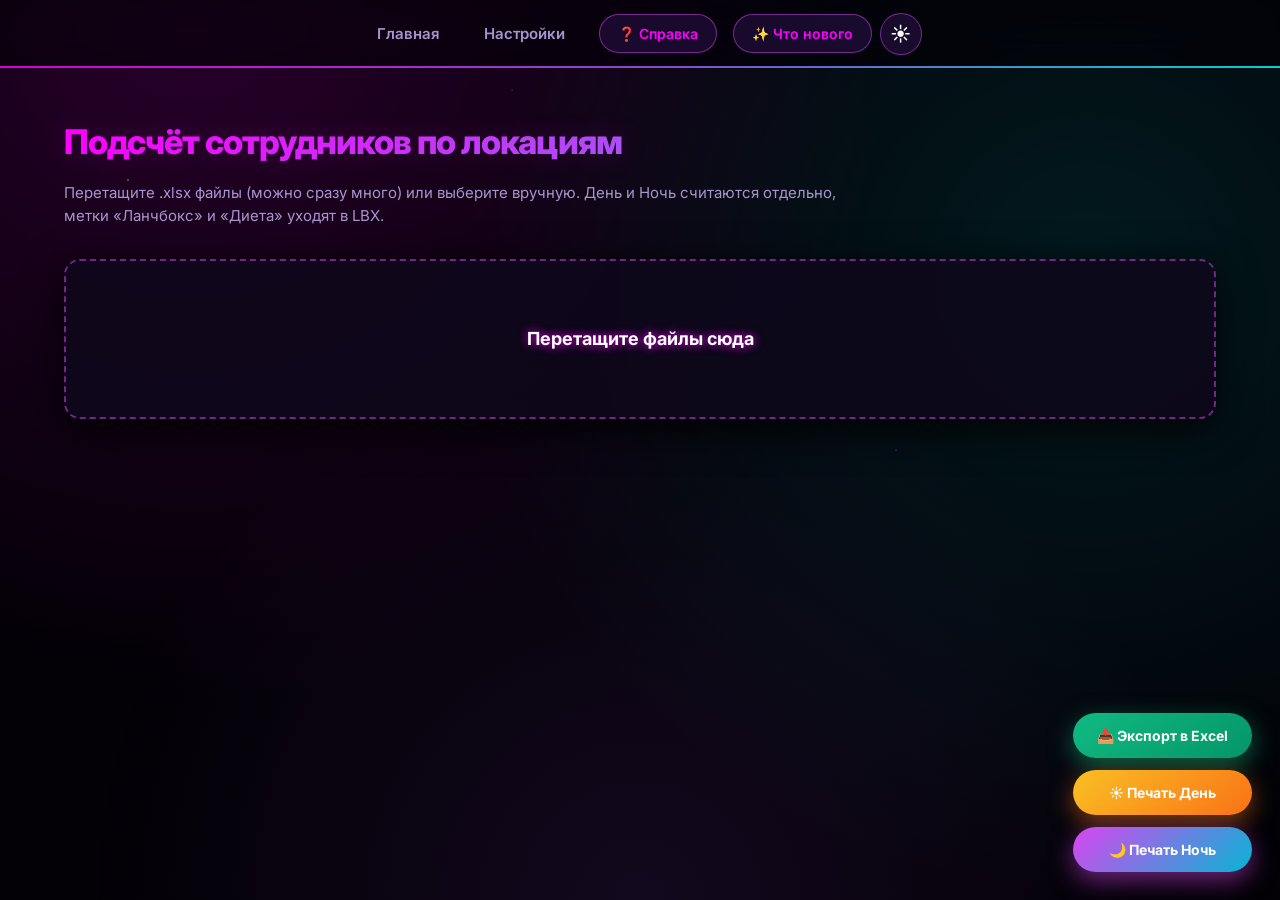
<file: index.html>
<!DOCTYPE html>
<html lang="ru">
<head>
  <meta charset="UTF-8" />
  <meta name="viewport" content="width=device-width, initial-scale=1.0" />
  <title>Главная</title>
  <link rel="stylesheet" href="styles.css" />
  <link rel="icon" type="image/png" href="favicon.png">
  <script>
    (function() {
      // Читаем тему из памяти
      var theme = localStorage.getItem('site-theme') || 'dark';
      // Применяем её к самому первому тегу <html>
      document.documentElement.setAttribute('data-theme', theme);
      // Отключаем анимацию переходов при загрузке, чтобы не было плавного "перекрашивания"
      document.documentElement.classList.add('no-transition');
      // Включаем анимацию обратно, когда страница загрузится
      window.addEventListener('DOMContentLoaded', function() {
        setTimeout(function() {
          document.documentElement.classList.remove('no-transition');
        }, 100);
      });
    })();
  </script>

 
</head>
<body>
  <header>
    <div class="btw">
      <nav class="nvg">
        <a href="index.html">Главная</a>
        <a href="page2.html">Настройки</a>
        <button id="helpBtn" class="whats-new-btn" title="Справка">❓ Справка</button>
        <button id="whatsNewBtn" class="whats-new-btn" title="Что нового">✨ Что нового</button>
          <button id="themeToggle" class="theme-toggle" title="Переключить тему">☀️</button>

        </span>
      </nav>
    </div>
  </header>
  <div class="print-buttons">
    <button id="exportBtn" class="print-btn print-btn-export">📥 Экспорт в Excel</button>
    <button id="printDay" class="print-btn print-btn-day">☀️ Печать День</button>
    <button id="printNight" class="print-btn print-btn-night">🌙 Печать Ночь</button>
  </div>
  <main class="container">
    <h1>Подсчёт сотрудников по локациям</h1>
    <p class="muted">
      Перетащите .xlsx файлы (можно сразу много) или выберите вручную.
      День и Ночь считаются отдельно, метки «Ланчбокс» и «Диета» уходят в LBX.
    </p>

    <div id="dropzone" class="dropzone">
      <input type="file" id="file-input" accept=".xlsx,.xls" multiple hidden />
    
      <!-- Слой воды с волнами -->
      <div class="water" aria-hidden="true">
        <div class="wave wave-a"></div>
        <div class="wave wave-b"></div>
      </div>
    
      <div class="dropzone-inner">
        <strong>Перетащите файлы сюда</strong>
        <!---<span class="muted gr">или нажмите, чтобы выбрать</span>--->
      </div>
    </div>
    <p id="status" class="muted"></p>

    <section id="summary" class="summary hidden"></section>
    <section id="filterPanel" class="filter-panel hidden"></section>
    <section id="results"></section>

  </main>
  <script src="settings.js"></script>
  <script src="https://cdn.sheetjs.com/xlsx-0.20.2/package/dist/xlsx.full.min.js"></script>
    <script src="print.js"></script>
    <script type="module" src="export.js"></script>
    <script>
      document.getElementById('printDay').addEventListener('click', () => {
        printSheets(window.importedFiles || [], 'day');
      });
      document.getElementById('printNight').addEventListener('click', () => {
        printSheets(window.importedFiles || [], 'night');
      });
    </script>
  <script type="module" src="script.js"></script>
  <div id="whatsNewPanel" class="whats-new-panel hidden">
    <div class="whats-new-header">
      <span class="whats-new-title">✨ Что нового</span>
      <button id="whatsNewClose" class="whats-new-close" aria-label="Закрыть">×</button>
    </div>
   
  
    <div class="whats-new-body">
      <div class="wn-version">
        <span class="wn-version-tag">v2.2</span>
        <span class="wn-version-date">29 октября 2026</span>
      </div>
  
      <ul class="wn-list">
        <li><b>Печать День / Ночь</b> — две кнопки, каждая печатает только свой период</li>
        <li><b>Адресатор</b> — читается по подписи «Представитель клиентов»</li>
        <li><b>Счётчик файлов</b> — рядом с локацией видно, в скольких файлах она встречается</li>
        <li><b>Фильтр по клику</b> — клик по локации в итоге оставляет только её файлы</li>
        <li><b>Две темы</b> — Доработана и доведена до функциональности смена темы</li>
        <li><b>Логотип на каждой странице</b> — печать с шапкой файла и листа</li>
        <li><b>Скорость</b> — убраны тяжёлые анимации, фон стал плавнее, сделана более углубленная работа над оптимизацией</li>
        <li><b>Экспорт</b> — добавлена возможность экспортировать данные сотрудников для удобства и скорости в работе!</li>
      </ul>
    </div>
  </div>
   <!-- ========================================================= -->
<!-- ПАНЕЛЬ СПРАВКИ -->
<!-- ========================================================= -->
<div id="helpPanel" class="whats-new-panel help-panel hidden">
<div class="whats-new-header">
  <span class="whats-new-title">📖 Инструкция по работе</span>
  <button id="helpClose" class="whats-new-close" aria-label="Закрыть">×</button>
</div>

<div class="whats-new-body">
  <h3>1. Импорт файлов</h3>
  <p>Перетащите все Excel-файлы (<code>.xlsx</code>) в зону загрузки. Дождитесь, пока фиолетовая вода не заполнит блок полностью. Если появится сообщение об ошибке — проверьте, не поврежден ли файл.</p>

  <h3>2. Проверка карточек (ВАЖНО!)</h3>
  <p>После загрузки <b>обязательно просмотрите карточки каждого файла</b> внизу страницы. Убедитесь, что:</p>
  <ul>
    <li>Локация определилась верно (например, «АБК», «Лаборатория»). Если стоит «—», значит, программа не нашла название объекта в файле.</li>
    <li>Адресатор считался правильно.</li>
    <li>В таблицах «День» и «Ночь» есть цифры (если они там должны быть).</li>
  </ul>

  <h3>3. Фильтр и Общий итог</h3>
  <p>В блоке «Общий итог» можно <b>кликнуть на любую локацию</b> (например, на ABK). Снизу останутся только те карточки файлов, где есть эта локация. Это удобно для проверки. Чтобы сбросить фильтр, нажмите на строку еще раз или на кнопку «Сбросить».</p>

  <h3>4. Печать</h3>
  <p>В правом нижнем углу есть две кнопки: <b>☀️ Печать День</b> и <b>🌙 Печать Ночь</b>. Каждая печатает только свои листы.</p>
  <p><i>Какие файлы не пойдут в печать?</i> Программа автоматически пропускает листы, если в столбце <b>C</b> (начиная с 10-й строки) нет ни одной фамилии (только цифры или пусто). Перед печатью выскочит окошко со списком таких пропущенных файлов.Обьязательно их полностью проверьте! Если в этом файле есть сотрудники но сайт их не видит, значит столбец с именами был смещен нужно чтобы он был именно в столбце (С, 3)!</p>

  <h3>5. Экспорт в Excel</h3>
  <p>Кнопка <b>📥 Экспорт в Excel</b> собирает всех сотрудников из всех файлов, группирует их по Локациям и Адресаторам (отдельно День и Ночь) и выгружает в красивый файл для отчетности.</p>

  <h3>6. Настройки</h3>
  <p>Во вкладке «Настройки» можно изменить внешний вид печати (шрифты, рамки) и добавить новые ключевые слова для поиска локаций или ланчбоксов, если появились новые объекты.</p>
</div>
</div>
</body>
</html>
</file>
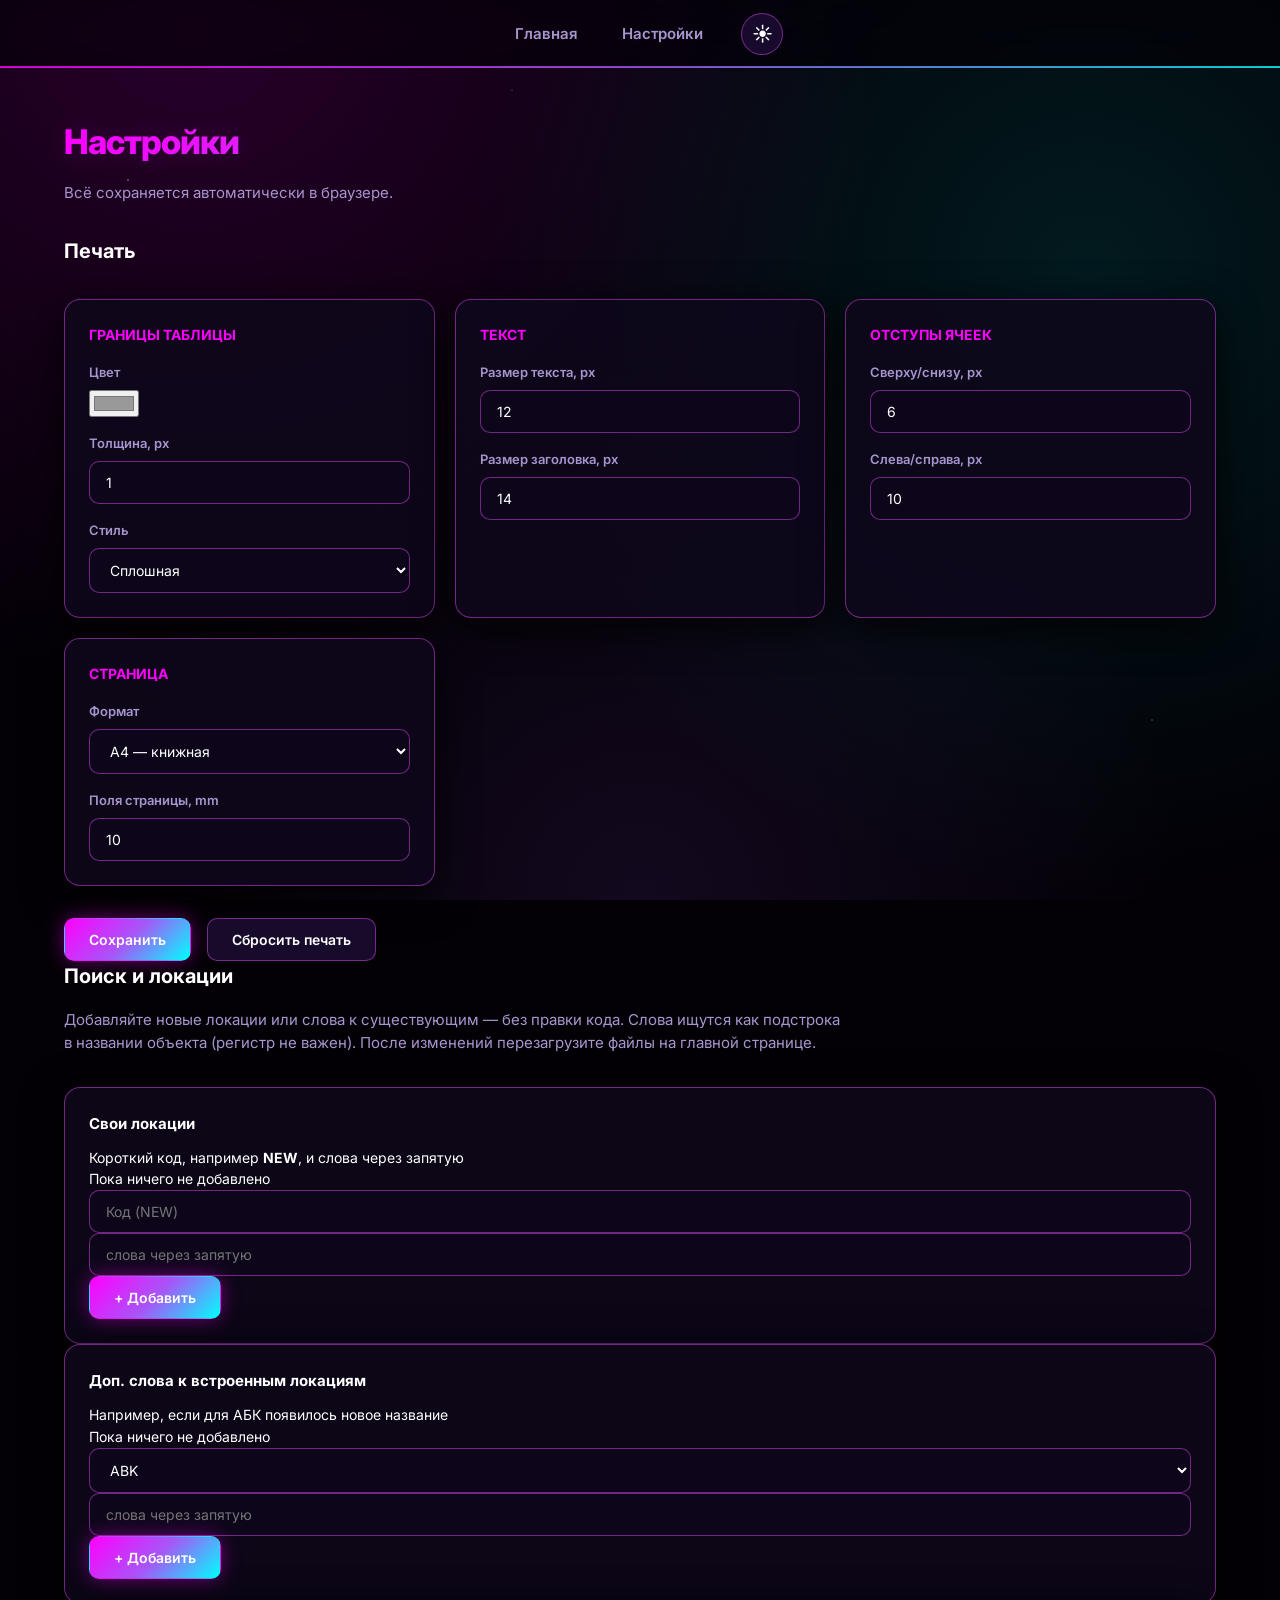
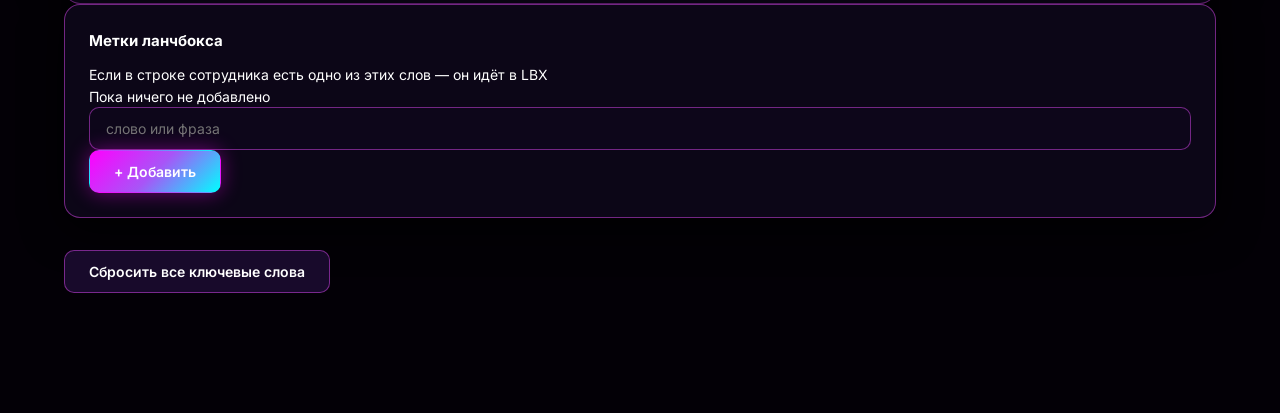
<file: page2.html>
<!DOCTYPE html>
<html lang="ru">
<head>
  <meta charset="UTF-8" />
  <meta name="viewport" content="width=device-width, initial-scale=1.0" />
  <title>Настройки</title>
  <link rel="stylesheet" href="styles.css" />
  <script>
    (function() {
      // Читаем тему из памяти
      var theme = localStorage.getItem('site-theme') || 'dark';
      // Применяем её к самому первому тегу <html>
      document.documentElement.setAttribute('data-theme', theme);
      // Отключаем анимацию переходов при загрузке, чтобы не было плавного "перекрашивания"
      document.documentElement.classList.add('no-transition');
      // Включаем анимацию обратно, когда страница загрузится
      window.addEventListener('DOMContentLoaded', function() {
        setTimeout(function() {
          document.documentElement.classList.remove('no-transition');
        }, 100);
      });
    })();
  </script>
</head>
<body>
  <header>
    <div class="btw">
      <nav class="nvg">
        <a href="index.html">Главная</a>
        <a href="page2.html">Настройки</a>
        
        <!-- ДОБАВИТЬ ВОТ ЭТО: -->
        <span class="theme-switch">
          <button id="themeToggle" class="theme-toggle" title="Переключить тему">☀️</button>

        </span>
        
      </nav>
    </div>
  </header>

  <main class="container">
    <h1>Настройки</h1>
    <p class="muted">Всё сохраняется автоматически в браузере.</p>

    <!-- ==================== ПЕЧАТЬ ==================== -->
    <h2>Печать</h2>

    <section class="settings-grid">
      <div class="card">
        <h3>Границы таблицы</h3>
        <label>Цвет<input type="color" id="borderColor" /></label>
        <label>Толщина, px<input type="number" id="borderWidth" min="0" max="5" step="1" /></label>
        <label>Стиль
          <select id="borderStyle">
            <option value="solid">Сплошная</option>
            <option value="dashed">Пунктир</option>
            <option value="dotted">Точки</option>
            <option value="none">Без границ</option>
          </select>
        </label>
      </div>

      <div class="card">
        <h3>Текст</h3>
        <label>Размер текста, px<input type="number" id="fontSize" min="6" max="30" step="1" /></label>
        <label>Размер заголовка, px<input type="number" id="titleSize" min="8" max="40" step="1" /></label>
      </div>

      <div class="card">
        <h3>Отступы ячеек</h3>
        <label>Сверху/снизу, px<input type="number" id="padY" min="0" max="30" step="1" /></label>
        <label>Слева/справа, px<input type="number" id="padX" min="0" max="40" step="1" /></label>
      </div>

      <div class="card">
        <h3>Страница</h3>
        <label>Формат
          <select id="pageSize">
            <option value="A4 portrait">A4 — книжная</option>
            <option value="A4 landscape">A4 — альбомная</option>
            <option value="A3 portrait">A3 — книжная</option>
            <option value="A3 landscape">A3 — альбомная</option>
          </select>
        </label>
        <label>Поля страницы, mm<input type="number" id="margin" min="0" max="30" step="1" /></label>
      </div>
    </section>

    <div class="settings-actions">
      <button id="saveBtn" class="btn btn-primary">Сохранить</button>
      <button id="resetBtn" class="btn btn-secondary">Сбросить печать</button>
      <span id="savedMsg" class="muted"></span>
    </div>

    <!-- ==================== КЛЮЧЕВЫЕ СЛОВА ==================== -->
    <h2 class="section-title">Поиск и локации</h2>
    <p class="muted">
      Добавляйте новые локации или слова к существующим — без правки кода.
      Слова ищутся как подстрока в названии объекта (регистр не важен).
      После изменений перезагрузите файлы на главной странице.
    </p>

    <!-- Свои локации -->
    <section class="card keywords-card">
      <div class="kw-header">
        <h3>Свои локации</h3>
        <span class="hint">Короткий код, например <b>NEW</b>, и слова через запятую</span>
      </div>

      <div id="customLocationsList" class="kw-list"></div>

      <div class="kw-add-row">
        <input type="text" id="newLocKey" placeholder="Код (NEW)" maxlength="12" />
        <input type="text" id="newLocWords" placeholder="слова через запятую" />
        <button id="addLocBtn" class="btn btn-primary">+ Добавить</button>
      </div>
    </section>

    <!-- Доп. слова к встроенным -->
    <section class="card keywords-card">
      <div class="kw-header">
        <h3>Доп. слова к встроенным локациям</h3>
        <span class="hint">Например, если для АБК появилось новое название</span>
      </div>

      <div id="extraWordsList" class="kw-list"></div>

      <div class="kw-add-row">
        <select id="extraLocKey"></select>
        <input type="text" id="extraWords" placeholder="слова через запятую" />
        <button id="addExtraBtn" class="btn btn-primary">+ Добавить</button>
      </div>
    </section>

    <!-- Метки ланчбокса -->
    <section class="card keywords-card">
      <div class="kw-header">
        <h3>Метки ланчбокса</h3>
        <span class="hint">Если в строке сотрудника есть одно из этих слов — он идёт в LBX</span>
      </div>

      <div id="lunchboxList" class="kw-list"></div>

      <div class="kw-add-row">
        <input type="text" id="newLunchbox" placeholder="слово или фраза" />
        <button id="addLunchboxBtn" class="btn btn-primary">+ Добавить</button>
      </div>
    </section>

    <div class="settings-actions">
      <button id="resetKeywordsBtn" class="btn btn-secondary">Сбросить все ключевые слова</button>
      <span id="kwMsg" class="muted"></span>
    </div>
  </main>

  <script src="settings.js"></script>
  <script type="module">
    import { BUILTIN_LOCATION_MAP } from './classifier.js';

    /* ============================================================
       УТИЛИТЫ
       ============================================================ */

    const $ = (id) => document.getElementById(id);

    function parseWords(input) {
      return String(input || '')
        .split(/[,\n]/)
        .map((s) => s.trim())
        .filter(Boolean);
    }

    function flash(el, text, ok = true) {
      el.textContent = (ok ? '✓ ' : '⚠ ') + text;
      el.style.color = ok ? 'var(--success)' : 'var(--error)';
      clearTimeout(el._t);
      el._t = setTimeout(() => { el.textContent = ''; }, 1800);
    }

    /* ============================================================
       ПЕЧАТЬ
       ============================================================ */

    const PRINT_FIELDS = [
      'borderColor','borderWidth','borderStyle',
      'fontSize','titleSize','padY','padX',
      'margin','pageSize'
    ];

    function fillPrintForm() {
      const s = PrintSettings.load();
      PRINT_FIELDS.forEach((id) => {
        const el = $(id);
        if (el) el.value = s[id];
      });
    }

    function readPrintForm() {
      const out = {};
      PRINT_FIELDS.forEach((id) => {
        const el = $(id);
        if (!el) return;
        out[id] = el.type === 'number' ? Number(el.value) : el.value;
      });
      return out;
    }

    PRINT_FIELDS.forEach((id) => {
      const el = $(id);
      if (!el) return;
      el.addEventListener('input', () => {
        PrintSettings.save(readPrintForm());
        flash($('savedMsg'), 'Сохранено');
      });
    });

    $('saveBtn').addEventListener('click', () => {
      PrintSettings.save(readPrintForm());
      flash($('savedMsg'), 'Сохранено');
    });

    $('resetBtn').addEventListener('click', () => {
      PrintSettings.reset();
      fillPrintForm();
      flash($('savedMsg'), 'Сброшено');
    });

    /* ============================================================
       КЛЮЧЕВЫЕ СЛОВА
       ============================================================ */

    // --- Свои локации ---
    function renderCustomLocations() {
      const list = KeywordSettings.getCustomLocations();
      const box = $('customLocationsList');
      box.innerHTML = '';

      if (!list.length) {
        box.innerHTML = '<div class="kw-empty">Пока ничего не добавлено</div>';
        return;
      }

      list.forEach((item, i) => {
        const row = document.createElement('div');
        row.className = 'kw-row';

        const key = document.createElement('input');
        key.type = 'text';
        key.value = item.key;
        key.maxLength = 12;
        key.className = 'kw-key';

        const words = document.createElement('input');
        words.type = 'text';
        words.value = item.words.join(', ');
        words.className = 'kw-words';
        words.placeholder = 'слова через запятую';

        const save = document.createElement('button');
        save.className = 'kw-btn';
        save.textContent = '✓';
        save.title = 'Сохранить';
        save.addEventListener('click', () => {
          KeywordSettings.updateCustomLocation(i, key.value, parseWords(words.value));
          flash($('kwMsg'), 'Сохранено');
        });

        const del = document.createElement('button');
        del.className = 'kw-btn kw-del';
        del.textContent = '×';
        del.title = 'Удалить';
        del.addEventListener('click', () => {
          KeywordSettings.removeCustomLocation(i);
          renderCustomLocations();
          flash($('kwMsg'), 'Удалено');
        });

        row.append(key, words, save, del);
        box.append(row);
      });
    }

    $('addLocBtn').addEventListener('click', () => {
      const key = $('newLocKey').value.trim();
      const words = parseWords($('newLocWords').value);

      if (!key) { flash($('kwMsg'), 'Введите код локации', false); return; }
      if (!words.length) { flash($('kwMsg'), 'Введите хотя бы одно слово', false); return; }

      // предупреждение, если код совпадает с встроенным
      const builtinKeys = BUILTIN_LOCATION_MAP.map((e) => e.key.toUpperCase());
      if (builtinKeys.includes(key.toUpperCase())) {
        if (!confirm(`Код «${key}» уже используется встроенной локацией. Всё равно добавить?`)) return;
      }

      KeywordSettings.addCustomLocation(key, words);
      $('newLocKey').value = '';
      $('newLocWords').value = '';
      renderCustomLocations();
      flash($('kwMsg'), 'Локация добавлена');
    });

    // --- Доп. слова к встроенным ---
    function renderExtraWords() {
      const extra = KeywordSettings.getExtraWords();
      const box = $('extraWordsList');
      box.innerHTML = '';

      const entries = Object.entries(extra).filter(([_, words]) => words?.length);

      if (!entries.length) {
        box.innerHTML = '<div class="kw-empty">Пока ничего не добавлено</div>';
        return;
      }

      for (const [key, words] of entries) {
        const row = document.createElement('div');
        row.className = 'kw-row';

        const label = document.createElement('span');
        label.className = 'kw-key kw-key-static';
        label.textContent = key;

        const wordsEl = document.createElement('input');
        wordsEl.type = 'text';
        wordsEl.value = words.join(', ');
        wordsEl.className = 'kw-words';

        const save = document.createElement('button');
        save.className = 'kw-btn';
        save.textContent = '✓';
        save.title = 'Сохранить';
        save.addEventListener('click', () => {
          KeywordSettings.setExtraWords(key, parseWords(wordsEl.value));
          renderExtraWords();
          flash($('kwMsg'), 'Сохранено');
        });

        const del = document.createElement('button');
        del.className = 'kw-btn kw-del';
        del.textContent = '×';
        del.title = 'Удалить все доп. слова';
        del.addEventListener('click', () => {
          KeywordSettings.setExtraWords(key, []);
          renderExtraWords();
          flash($('kwMsg'), 'Удалено');
        });

        row.append(label, wordsEl, save, del);
        box.append(row);
      }
    }

    function fillExtraLocSelect() {
      const sel = $('extraLocKey');
      sel.innerHTML = '';
      BUILTIN_LOCATION_MAP.forEach((e) => {
        const opt = document.createElement('option');
        opt.value = e.key;
        opt.textContent = e.key;
        sel.append(opt);
      });
    }

    $('addExtraBtn').addEventListener('click', () => {
      const key = $('extraLocKey').value;
      const words = parseWords($('extraWords').value);

      if (!words.length) { flash($('kwMsg'), 'Введите слова', false); return; }

      const current = KeywordSettings.getExtraWords()[key] || [];
      const merged = [...new Set([...current, ...words])];
      KeywordSettings.setExtraWords(key, merged);

      $('extraWords').value = '';
      renderExtraWords();
      flash($('kwMsg'), 'Добавлено');
    });

    // --- Ланчбокс ---
    function renderLunchbox() {
      const list = KeywordSettings.getCustomLunchboxPatterns();
      const box = $('lunchboxList');
      box.innerHTML = '';

      if (!list.length) {
        box.innerHTML = '<div class="kw-empty">Пока ничего не добавлено</div>';
        return;
      }

      list.forEach((word) => {
        const chip = document.createElement('span');
        chip.className = 'kw-chip';

        const label = document.createElement('span');
        label.textContent = word;

        const del = document.createElement('button');
        del.className = 'kw-chip-del';
        del.textContent = '×';
        del.title = 'Удалить';
        del.addEventListener('click', () => {
          KeywordSettings.removeLunchboxPattern(word);
          renderLunchbox();
          flash($('kwMsg'), 'Удалено');
        });

        chip.append(label, del);
        box.append(chip);
      });
    }

    $('addLunchboxBtn').addEventListener('click', () => {
      const words = parseWords($('newLunchbox').value);
      if (!words.length) { flash($('kwMsg'), 'Введите слово', false); return; }
      KeywordSettings.addLunchboxPatterns(words);
      $('newLunchbox').value = '';
      renderLunchbox();
      flash($('kwMsg'), 'Добавлено');
    });

    // --- Сброс ---
    $('resetKeywordsBtn').addEventListener('click', () => {
      if (!confirm('Удалить все свои локации и доп. слова? Встроенные останутся.')) return;
      KeywordSettings.reset();
      renderCustomLocations();
      renderExtraWords();
      renderLunchbox();
      flash($('kwMsg'), 'Сброшено');
    });

    /* ============================================================
       ИНИЦИАЛИЗАЦИЯ
       ============================================================ */

    fillPrintForm();
    fillExtraLocSelect();
    renderCustomLocations();
    renderExtraWords();
    renderLunchbox();
  </script>
  
</body>
</html>
</file>
<file: styles.css>
/* =========================================================
   ULTRA NEON (ТЁМНАЯ) + VIVID LIGHT (СВЕТЛАЯ)
   ЧАСТЬ 1 — переменные, фоны, шапка
   ========================================================= */

   @import url('https://fonts.googleapis.com/css2?family=Inter:wght@400;500;600;700;800&display=swap');

   /* Защита от мигания темы */
   html { background-color: var(--bg); }
   html[data-theme="light"] { background-color: #f0f4f8; }
   html.no-transition * { transition: none !important; }
   
   * { box-sizing: border-box; }
   
   :root {
     /* --- ТЁМНАЯ ТЕМА (Ultra Deep Neon) --- */
     --bg:            #030006; /* Глубокий черный с фиолетовым отливом */
     --bg-2:          #080312;
     --card:          rgba(15, 8, 28, 0.85);
     --card-2:        rgba(20, 10, 35, 0.95);
     --block:         rgba(35, 15, 60, 0.7);
   
     --border:        rgba(217, 70, 239, 0.5); /* Яркая рамка */
     --border-soft:   rgba(217, 70, 239, 0.2);
   
     --text:          #ffffff;
     --muted:         #a895ce;
   
     --accent:        #ff00ff; /* Чистый неоновый маджента */
     --accent-2:      #a855f7; 
     --accent-3:      #00ffff; /* Чистый неоновый циан */
     
     --teal:          #00ffff;
     --warning:       #fbbf24;
   
     --gradient:      linear-gradient(135deg, #ff00ff 0%, #a855f7 50%, #00ffff 100%);
     --gradient-soft: linear-gradient(135deg, rgba(255, 0, 255, 0.15) 0%, rgba(0, 255, 255, 0.1) 100%);
     
     --focus-ring:    0 0 0 3px rgba(255, 0, 255, 0.6);
     --glow:          0 0 40px rgba(255, 0, 255, 0.6);
     --glow-sm:       0 0 20px rgba(255, 0, 255, 0.4);
     --shadow-card:   0 10px 40px rgba(0,0,0,0.9);
     --shadow-hover:  0 15px 50px rgba(255, 0, 255, 0.4);
   }
   
   html[data-theme="light"] {
     /* --- СВЕТЛАЯ ТЕМА (Vivid Light) --- */
     --bg:            #f0f4f8; 
     --bg-2:          #ffffff;
     --card:          #ffffff;
     --card-2:        #f8fafc;
     --block:         #e2e8f0;
   
     --border:        #cbd5e1;
     --border-soft:   #e2e8f0;
   
     --text:          #0f172a;
     --muted:         #475569;
   
     --accent:        #c026d3; /* Яркий фуксия */
     --accent-2:      #7c3aed;
     --accent-3:      #0ea5e9;
     
     --teal:          #0d9488;
     --warning:       #d97706;
   
     --gradient:      linear-gradient(135deg, #c026d3 0%, #7c3aed 50%, #0ea5e9 100%);
     --gradient-soft: linear-gradient(135deg, rgba(192, 38, 211, 0.1) 0%, rgba(14, 165, 233, 0.1) 100%);
     
     --focus-ring:    0 0 0 3px rgba(192, 38, 211, 0.3);
     --glow:          0 10px 40px rgba(192, 38, 211, 0.25);
     --glow-sm:       0 5px 20px rgba(192, 38, 211, 0.15);
     --shadow-card:   0 10px 30px rgba(15, 23, 42, 0.08);
     --shadow-hover:  0 20px 40px rgba(192, 38, 211, 0.25), 0 0 20px rgba(14, 165, 233, 0.2);
   }
   
   html, body { height: 100%; }
   
   body {
     margin: 0;
     background: var(--bg);
     color: var(--text);
     font-family: 'Inter', system-ui, sans-serif;
     font-size: 14px;
     line-height: 1.55;
     -webkit-font-smoothing: antialiased;
     position: relative;
     min-height: 100vh;
     overflow-x: hidden;
     transition: background-color .4s ease, color .4s ease;
   }
   
   /* --- ТЁМНЫЙ ФОН (Глубокий космос) --- */
   body::before {
     content: "";
     position: fixed;
     inset: 0;
     background:
       radial-gradient(circle at 15% 0%, rgba(255, 0, 255, 0.15), transparent 50%),
       radial-gradient(circle at 85% 30%, rgba(0, 255, 255, 0.1), transparent 50%),
       radial-gradient(circle at 50% 100%, rgba(168, 85, 247, 0.1), transparent 50%);
     pointer-events: none;
     z-index: 0;
   }
   
   body::after {
     content: "";
     position: fixed;
     inset: 0;
     pointer-events: none;
     z-index: 0;
     background-image:
       radial-gradient(1.5px 1.5px at 10% 20%, #fff, transparent),
       radial-gradient(1px 1px at 40% 10%, #00ffff, transparent),
       radial-gradient(1.5px 1.5px at 70% 50%, #ff00ff, transparent),
       radial-gradient(1px 1px at 90% 80%, #fff, transparent);
     opacity: 0.5;
   }
   
   /* --- СВЕТЛЫЙ ФОН --- */
   html[data-theme="light"] body {
     background-color: var(--bg);
     background-image: 
       radial-gradient(circle at 10% 10%, rgba(192, 38, 211, 0.08), transparent 40%),
       radial-gradient(circle at 90% 90%, rgba(14, 165, 233, 0.08), transparent 40%),
       linear-gradient(rgba(192, 38, 211, 0.03) 1px, transparent 1px),
       linear-gradient(90deg, rgba(192, 38, 211, 0.03) 1px, transparent 1px);
     background-size: 100% 100%, 100% 100%, 40px 40px, 40px 40px;
   }
   
   html[data-theme="light"] body::before,
   html[data-theme="light"] body::after { display: none; }
   
   body > * { position: relative; z-index: 1; }
   
   /* --- ШАПКА --- */
   header {
     width: 100%;
     height: 68px;
     background: rgba(3, 0, 6, 0.7);
     backdrop-filter: blur(20px) saturate(1.5);
     -webkit-backdrop-filter: blur(20px) saturate(1.5);
     border-bottom: 1px solid var(--border-soft);
     display: flex;
     align-items: center;
     justify-content: center;
     position: sticky;
     top: 0;
     z-index: 50;
     transition: all .4s ease;
   }
   
   html[data-theme="light"] header {
     background: rgba(255, 255, 255, 0.8);
     border-bottom: 1px solid var(--border);
     box-shadow: 0 4px 20px rgba(0,0,0,0.03);
   }
   
   header::after {
     content: "";
     position: absolute;
     left: 0; right: 0; bottom: -1px;
     height: 2px;
     background: var(--gradient);
     opacity: 0.8;
   }
   
   .btw { width: 100%; display: flex; justify-content: center; }
   .nvg { display: flex; align-items: center; justify-content: center; gap: 8px; }
   
   .nvg a {
     text-decoration: none;
     color: var(--muted);
     font-size: 15px;
     font-weight: 600;
     padding: 10px 18px;
     border-radius: 10px;
     transition: all .3s ease;
   }
   
   .nvg a:hover {
     color: var(--text);
     background: var(--block);
     text-shadow: 0 0 10px var(--accent);
   }
   
   /* --- КНОПКА ТЕМЫ --- */
   .theme-switch { display: inline-flex; align-items: center; gap: 6px; margin-left: 12px; }
   .theme-toggle {
     width: 42px; height: 42px; padding: 0;
     display: inline-flex; align-items: center; justify-content: center;
     font-size: 20px; border-radius: 50%;
     background: var(--block); border: 1px solid var(--border);
     color: var(--text); cursor: pointer; transition: all .3s ease;
   }
   .theme-toggle:hover {
     border-color: var(--accent);
     box-shadow: var(--glow-sm);
     transform: rotate(15deg) scale(1.1);
   }
   .beta-badge {
     display: inline-flex; padding: 4px 10px;
     font-size: 10px; font-weight: 800; letter-spacing: 0.1em;
     border-radius: 999px; color: #fff;
     background: var(--gradient); box-shadow: var(--glow-sm);
   }
   /* =========================================================
   ЧАСТЬ 2 — контейнер, dropzone, карточки, таблицы
   ========================================================= */

.container { max-width: 1200px; margin: 0 auto; padding: 48px 24px 120px; }

h1 {
  margin: 0 0 12px; font-size: 34px; font-weight: 800; letter-spacing: -0.03em;
  background: var(--gradient); -webkit-background-clip: text; background-clip: text; -webkit-text-fill-color: transparent;
  text-shadow: 0 0 30px rgba(255, 0, 255, 0.2); /* Легкое свечение для заголовка */
}

html[data-theme="light"] h1 {
  background: linear-gradient(135deg, #0f172a 0%, #c026d3 100%);
  -webkit-background-clip: text; background-clip: text; -webkit-text-fill-color: transparent;
  text-shadow: none;
}

h2 { margin: 0 0 16px; font-size: 20px; font-weight: 700; color: var(--text); }
h3 { margin: 0 0 12px; font-size: 15px; font-weight: 700; color: var(--text); }
.muted { color: var(--muted); margin: 0 0 32px; font-size: 15px; max-width: 780px; }

/* --- DROPZONE --- */
.dropzone {
  --progress: 0%;
  display: block; position: relative;
  border: 2px dashed var(--border);
  background: var(--card);
  border-radius: 16px; padding: 64px 24px;
  text-align: center; cursor: pointer;
  transition: all .3s ease; overflow: hidden;
  box-shadow: var(--shadow-card);
}

.dropzone:not(.processing):hover {
  border-color: var(--accent);
  transform: translateY(-3px);
  box-shadow: var(--shadow-hover), inset 0 0 20px var(--gradient-soft);
}

html[data-theme="light"] .dropzone:hover {
  border-color: var(--accent);
  box-shadow: var(--shadow-hover); /* В светлой теме яркая цветная тень */
}

/* Волны */
.water {
  position: absolute; left: 0; right: 0; bottom: 0;
  height: var(--progress); transition: height .3s ease-out;
  z-index: 0; pointer-events: none;
  background: var(--gradient); opacity: 0.9;
}

.wave { position: absolute; left: 0; right: 0; top: 0; width: 100%; height: 30px; background-repeat: repeat-x; background-size: 200px 100%; }
.wave-a { background-image: url("data:image/svg+xml;utf8,<svg xmlns='http://www.w3.org/2000/svg' viewBox='0 0 200 30' preserveAspectRatio='none'><path d='M0,15 C50,30 100,0 150,15 C175,22 200,15 200,15 L200,30 L0,30 Z' fill='%23ff00ff'/></svg>"); animation: waveSlide 4s linear infinite; opacity: 0.9; }
.wave-b { background-image: url("data:image/svg+xml;utf8,<svg xmlns='http://www.w3.org/2000/svg' viewBox='0 0 200 30' preserveAspectRatio='none'><path d='M0,15 C50,0 100,30 150,15 C175,8 200,15 200,15 L200,30 L0,30 Z' fill='%2300ffff'/></svg>"); animation: waveSlide 7s linear infinite reverse; opacity: 0.6; }

html[data-theme="light"] .wave-a { background-image: url("data:image/svg+xml;utf8,<svg xmlns='http://www.w3.org/2000/svg' viewBox='0 0 200 30' preserveAspectRatio='none'><path d='M0,15 C50,30 100,0 150,15 C175,22 200,15 200,15 L200,30 L0,30 Z' fill='%23c026d3'/></svg>"); }
html[data-theme="light"] .wave-b { background-image: url("data:image/svg+xml;utf8,<svg xmlns='http://www.w3.org/2000/svg' viewBox='0 0 200 30' preserveAspectRatio='none'><path d='M0,15 C50,0 100,30 150,15 C175,8 200,15 200,15 L200,30 L0,30 Z' fill='%230ea5e9'/></svg>"); }

@keyframes waveSlide { 0% { background-position-x: 0; } 100% { background-position-x: 200px; } }

.dropzone.processing { pointer-events: none; border-color: var(--accent); border-style: solid; box-shadow: var(--glow); }
.dropzone-inner { position: relative; z-index: 3; display: flex; flex-direction: column; gap: 8px; pointer-events: none; }
.dropzone-inner strong { font-size: 18px; font-weight: 700; color: var(--text); text-shadow: 0 0 10px var(--accent); }

/* --- КАРТОЧКИ --- */
.summary, .card {
  background: var(--card); border: 1px solid var(--border);
  border-radius: 16px; padding: 24px;
  box-shadow: var(--shadow-card);
  transition: all .3s cubic-bezier(0.25, 0.8, 0.25, 1);
}

.summary { margin-top: 32px; }
.summary.hidden { display: none; }
.summary-grid { display: grid; grid-template-columns: 1fr 1fr; gap: 32px; }

#results { display: grid; grid-template-columns: repeat(auto-fill, minmax(340px, 1fr)); gap: 20px; margin-top: 32px; }

.card:hover {
  border-color: var(--accent);
  transform: translateY(-5px);
  box-shadow: var(--shadow-hover); /* Яркая неоновая тень */
}

.file-card { display: flex; flex-direction: column; }
.file-title { font-size: 15px; font-weight: 700; color: var(--text); margin: 0 0 8px; word-break: break-word; }
.file-grid { display: grid; grid-template-columns: 1fr 1fr; gap: 20px; margin-top: 16px; }

.sheet-loc {
  font-size: 13px; font-weight: 600; color: var(--accent);
  margin-bottom: 12px; padding: 6px 12px;
  background: var(--gradient-soft); border-radius: 8px; display: inline-block;
  border: 1px solid var(--border-soft);
  box-shadow: 0 0 10px rgba(0,0,0,0.1);
}

.sheet-addr { color: var(--accent-3); border-color: rgba(0, 255, 255, 0.3); }

/* --- ТАБЛИЦЫ --- */
table.counts { width: 100%; border-collapse: collapse; font-size: 14px; }
table.counts thead th { text-align: left; font-size: 11px; text-transform: uppercase; letter-spacing: 0.05em; color: var(--muted); padding: 8px 10px; border-bottom: 2px solid var(--border-soft); }
table.counts td { padding: 10px; border-bottom: 1px solid var(--border-soft); color: var(--text); }
table.counts td.key-cell { font-weight: 600; }
table.counts td.files-cell { text-align: center; font-size: 12px; color: var(--muted); }
table.counts td.value-cell { text-align: right; font-weight: 800; font-size: 16px; }

table.counts tr.lbx td.value-cell { color: var(--teal); text-shadow: 0 0 10px rgba(0, 255, 255, 0.5); }
table.counts tr.unknown td.value-cell { color: var(--warning); text-shadow: 0 0 10px rgba(251, 191, 36, 0.5); }

table.counts.clickable tbody tr { cursor: pointer; transition: background 0.2s; }
table.counts.clickable tbody tr:hover { background: var(--block); }

/* --- ВЫДЕЛЕННАЯ СТРОКА (ФИЛЬТР) --- */
table.counts.clickable tbody tr.selected,
table.counts.clickable tbody tr.selected:hover {
  background: rgba(255, 0, 255, 0.15) !important;
  box-shadow: inset 4px 0 0 var(--accent) !important;
}
table.counts.clickable tbody tr.selected td { color: var(--text) !important; font-weight: 700 !important; }
table.counts.clickable tbody tr.selected.lbx { box-shadow: inset 4px 0 0 var(--teal) !important; background: rgba(0, 255, 255, 0.15) !important; }
table.counts.clickable tbody tr.selected.lbx td.value-cell, table.counts.clickable tbody tr.selected.lbx td.files-cell { color: var(--teal) !important; text-shadow: 0 0 10px var(--teal) !important; }

html[data-theme="light"] table.counts.clickable tbody tr.selected,
html[data-theme="light"] table.counts.clickable tbody tr.selected:hover {
  background: rgba(192, 38, 211, 0.1) !important;
  box-shadow: inset 4px 0 0 var(--accent) !important;
}
html[data-theme="light"] table.counts.clickable tbody tr.selected td { color: var(--accent) !important; }
html[data-theme="light"] table.counts.clickable tbody tr.selected.lbx { box-shadow: inset 4px 0 0 var(--teal) !important; background: rgba(13, 148, 136, 0.1) !important; }
html[data-theme="light"] table.counts.clickable tbody tr.selected.lbx td.value-cell { color: var(--teal) !important; }
/* =========================================================
   ЧАСТЬ 3 — фильтры, кнопки, поля, попапы, адаптив
   ========================================================= */

/* --- ФИЛЬТР БАННЕР --- */
.filter-panel { margin-top: 24px; }
.filter-panel.hidden { display: none; }
.filter-banner {
  display: flex; align-items: center; justify-content: space-between; gap: 16px;
  padding: 16px 20px; background: var(--gradient-soft); border: 1px solid var(--border);
  border-radius: 12px; font-size: 14px; font-weight: 500; color: var(--text);
  box-shadow: 0 4px 15px rgba(0,0,0,0.1);
}
.filter-banner b { color: var(--accent); text-shadow: 0 0 10px var(--accent); }

/* --- ОШИБКИ И СТАТУС --- */
.error-card { border-color: var(--error-border); background: var(--error-bg); }
.error-card h3 { color: var(--error); }
.error-card ul { margin: 0; padding-left: 20px; font-size: 13px; }
#status { margin: 20px 0 0; font-size: 14px; color: var(--muted); font-weight: 500; }

/* --- КНОПКИ И ПОЛЯ --- */
button, .btn {
  font-family: inherit; font-size: 14px; font-weight: 600;
  padding: 12px 24px; border-radius: 10px; border: 1px solid transparent; cursor: pointer;
  transition: all .3s cubic-bezier(0.25, 0.8, 0.25, 1);
}
button:focus-visible, input:focus-visible { outline: none; box-shadow: var(--focus-ring); }

.btn-primary { background: var(--gradient); color: #fff; box-shadow: var(--glow-sm); }
.btn-primary:hover { transform: translateY(-3px); box-shadow: var(--glow); }

.btn-secondary { background: var(--block); color: var(--text); border-color: var(--border); }
.btn-secondary:hover { border-color: var(--accent); background: var(--card-2); box-shadow: var(--glow-sm); }

input[type="text"], input[type="number"], select {
  font-family: inherit; font-size: 14px; color: var(--text); background: var(--card);
  border: 1px solid var(--border); border-radius: 10px; padding: 12px 16px; width: 100%; transition: all .3s;
}
input:focus, select:focus { border-color: var(--accent); box-shadow: var(--focus-ring); }

/* --- НАСТРОЙКИ --- */
.settings-grid { display: grid; grid-template-columns: repeat(auto-fill, minmax(300px, 1fr)); gap: 20px; margin-top: 32px; }
.settings-grid .card h3 { font-size: 14px; text-transform: uppercase; color: var(--accent); margin-bottom: 16px; }
.settings-grid label { display: flex; flex-direction: column; gap: 8px; margin-top: 16px; font-size: 13px; font-weight: 600; color: var(--muted); }
.settings-actions { display: flex; gap: 16px; margin-top: 32px; flex-wrap: wrap; }
#savedMsg { font-size: 14px; font-weight: 700; color: var(--success); text-shadow: 0 0 10px var(--success); }

/* --- КНОПКИ ПЕЧАТИ И ЭКСПОРТА --- */
.print-buttons { position: fixed; right: 28px; bottom: 28px; z-index: 100; display: flex; flex-direction: column; gap: 12px; }
.print-btn {
  font-size: 14px; font-weight: 700; color: #fff; padding: 14px 24px; border: none; border-radius: 999px;
  cursor: pointer; transition: all .3s cubic-bezier(0.25, 0.8, 0.25, 1); box-shadow: 0 8px 24px rgba(0,0,0,0.3);
}
.print-btn:hover { transform: translateY(-4px) scale(1.05); }

.print-btn-day { background: linear-gradient(135deg, #fbbf24, #f97316); box-shadow: 0 8px 24px rgba(249, 115, 22, 0.5); }
.print-btn-day:hover { box-shadow: 0 12px 30px rgba(249, 115, 22, 0.8); }

.print-btn-night { background: linear-gradient(135deg, #d946ef, #06b6d4); box-shadow: 0 8px 24px rgba(217, 70, 239, 0.5); }
.print-btn-night:hover { box-shadow: 0 12px 30px rgba(217, 70, 239, 0.8); }

.print-btn-export { background: linear-gradient(135deg, #10b981 0%, #059669 100%); box-shadow: 0 8px 24px rgba(16, 185, 129, 0.5); }
.print-btn-export:hover { box-shadow: 0 12px 30px rgba(16, 185, 129, 0.8); }

/* --- ЧТО НОВОГО И СПРАВКА --- */
.whats-new-btn {
  font-size: 14px; font-weight: 600; padding: 10px 18px; margin-left: 8px;
  border-radius: 999px; background: var(--block); color: var(--accent);
  border: 1px solid var(--border); cursor: pointer; transition: all .3s;
}
.whats-new-btn:hover { border-color: var(--accent); box-shadow: var(--glow-sm); background: var(--card-2); }

.whats-new-panel {
  position: fixed; top: 80px; right: 24px; width: 400px; z-index: 200;
  background: var(--card); border: 1px solid var(--border); border-radius: 16px;
  box-shadow: var(--shadow-hover); animation: wnOpen .3s cubic-bezier(0.175, 0.885, 0.32, 1.275);
  backdrop-filter: blur(10px);
}
html[data-theme="light"] .whats-new-panel { background: #fff; }
.whats-new-panel.hidden { display: none; }

.whats-new-header { display: flex; justify-content: space-between; padding: 16px 20px; border-bottom: 1px solid var(--border-soft); background: var(--gradient-soft); border-radius: 16px 16px 0 0; }
.whats-new-title { font-weight: 800; font-size: 15px; color: var(--text); }
.whats-new-close { background: transparent; border: none; font-size: 24px; cursor: pointer; color: var(--muted); transition: color .2s; }
.whats-new-close:hover { color: var(--accent); }

.whats-new-body { padding: 20px; max-height: calc(100vh - 200px); overflow-y: auto; }
.wn-version { display: flex; gap: 12px; align-items: center; margin-bottom: 16px; }
.wn-version-tag { background: var(--gradient); color: #fff; padding: 4px 12px; border-radius: 99px; font-weight: 800; font-size: 11px; }
.wn-version-date { color: var(--muted); font-size: 13px; }
.wn-list { list-style: none; padding: 0; margin: 0; }
.wn-list li { position: relative; padding: 10px 0 10px 20px; font-size: 13.5px; border-bottom: 1px solid var(--border-soft); color: var(--text); }
.wn-list li::before { content: ""; position: absolute; left: 0; top: 17px; width: 6px; height: 6px; border-radius: 50%; background: var(--accent); box-shadow: 0 0 8px var(--accent); }
.wn-list b { color: var(--accent); }

@keyframes wnOpen { 0% { opacity: 0; transform: scale(.95) translateY(-10px); } 100% { opacity: 1; transform: scale(1) translateY(0); } }

/* --- СПРАВКА (Форсированные стили) --- */
.help-panel {
  position: fixed !important; top: 80px !important; right: 24px !important;
  width: 600px !important; max-width: 95vw !important; max-height: calc(100vh - 100px) !important;
  z-index: 9999 !important; background: var(--card) !important;
  border: 1px solid var(--border) !important; border-radius: 16px !important;
  box-shadow: var(--shadow-hover) !important; display: flex !important; flex-direction: column !important; overflow: hidden !important;
  backdrop-filter: blur(20px) !important;
}
html[data-theme="light"] .help-panel { background: #ffffff !important; }
.help-panel .whats-new-header { flex-shrink: 0 !important; display: flex !important; justify-content: space-between !important; align-items: center !important; padding: 16px 20px !important; border-bottom: 1px solid var(--border-soft) !important; background: var(--gradient-soft) !important; }
.help-panel .whats-new-body { flex-grow: 1 !important; overflow-y: auto !important; padding: 24px !important; font-size: 14px !important; line-height: 1.6 !important; color: var(--text) !important; }
.help-panel.hidden { display: none !important; }
.help-panel h3 { color: var(--accent) !important; margin-top: 20px !important; margin-bottom: 10px !important; font-size: 16px !important; border-bottom: 1px solid var(--border-soft) !important; padding-bottom: 4px !important; text-shadow: 0 0 10px var(--accent); }
.help-panel p { margin-bottom: 12px !important; }
.help-panel ul { padding-left: 20px !important; margin-bottom: 16px !important; }
.help-panel li { margin-bottom: 6px !important; }

/* --- АДАПТИВ --- */
@media (max-width: 900px) {
  .container { padding: 24px 16px 100px; }
  h1 { font-size: 24px; }
  .summary-grid, .file-grid { grid-template-columns: 1fr; }
  .print-buttons { right: 16px; bottom: 16px; }
}

@media (max-width: 600px) {
  #results { grid-template-columns: 1fr; }
  .nvg a { padding: 8px 12px; font-size: 14px; }
  .whats-new-panel, .help-panel { right: 12px; left: 12px; width: auto; }
}

/* --- ПЕЧАТЬ --- */
@media print {
  html { background: #fff; color: #000; }
  header, .dropzone, .print-buttons, .whats-new-btn, .whats-new-panel, .theme-switch, .help-panel { display: none !important; }
  .card, .summary { border: 1px solid #ccc; box-shadow: none; }
}
</file>
